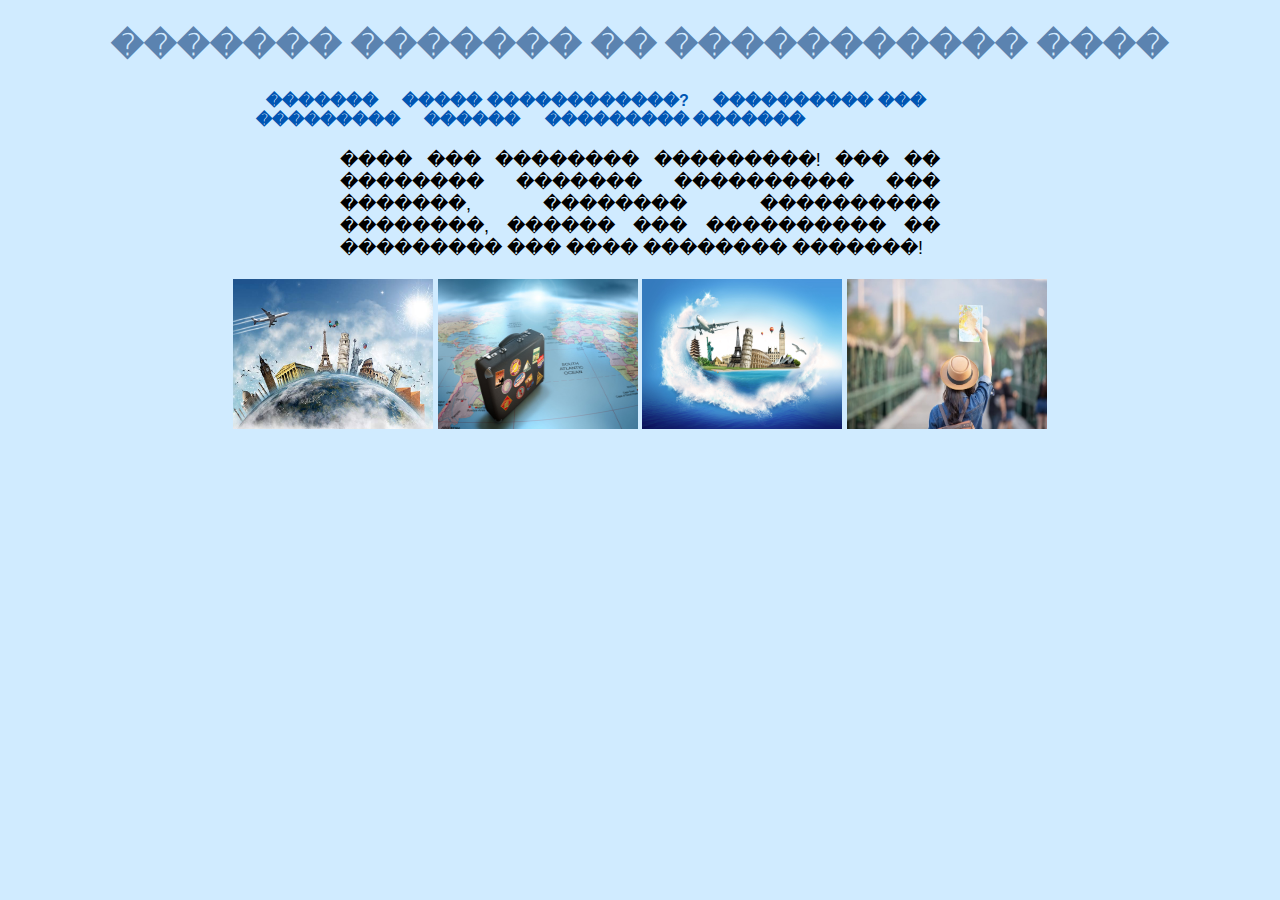
<file: index.html>
<!DOCTYPE html>
<head>
    <meta name="author" content="Kate">
    <title>������� ������� - ������</title>
    <link rel="stylesheet" href="styles.css">
</head>
<body>
    <h1>������� ������� �� ����������� ����</h1>
    <nav>
        <ul>
            <li><a href="index.html">�������</a></li>
            <li><a href="why-travel.html">����� ������������?</a></li>
            <li><a href="travel-information.html">���������� ��� ���������</a></li>
            <li><a href="tips.html">������</a></li>
			<li><a href="popular.html">��������� �������</a></li>
        </ul>
    </nav>
    <div class="content">
        <p>���� ��� �������� ���������! ��� �� �������� ������� ���������� ��� �������, 
        �������� ���������� ��������, ������ ��� ���������� �� ��������� ��� ���� �������� �������!</p>
    </div>
    <a href="image2.jpg" target="_blank">
        <img src="image2.jpg" width="200" height="150" alt="Travel Image">
    </a>
    <a href="image3.jpeg" target="_blank">
        <img src="image3.jpeg" width="200" height="150" alt="Travel Image">
    </a>
    <a href="image4.jpg" target="_blank">
        <img src="image4.jpg" width="200" height="150" alt="Travel Image">
    </a>
    <a href="image5.jpg" target="_blank">
        <img src="image5.jpg" width="200" height="150" alt="Travel Image">
    </a>
</body>
</html>
</file>
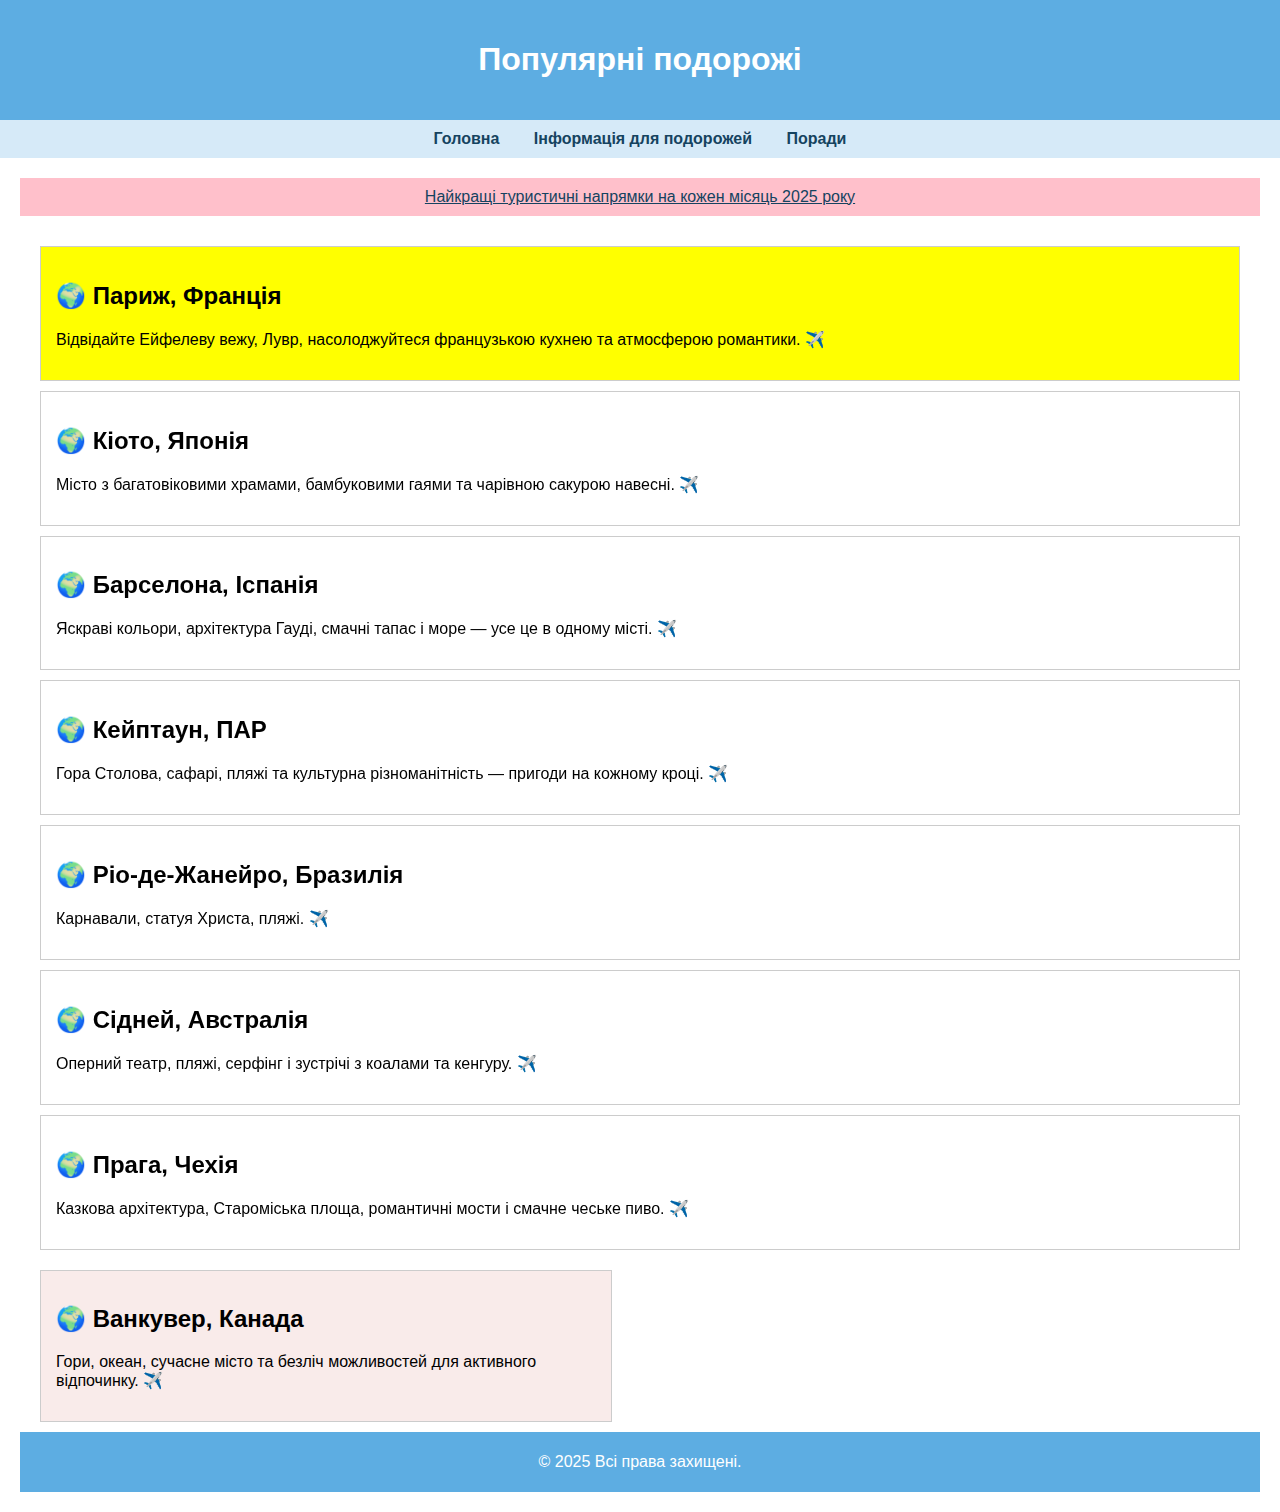
<file: popular.html>
<!DOCTYPE html>
<head>
  <meta charset="UTF-8">
  <title>Популярні подорожі</title>
  <link rel="stylesheet" href="style4.css">
</head>
<body>

  <div class="header">
    <h1>Популярні подорожі</h1>
  </div>

  <div class="menu">
    <a href="index.html">Головна</a>
    <a href="travel-information.html">Інформація для подорожей</a>
    <a href="tips.html">Поради</a>
  </div>

 <div class="content1">
    <div class="link1">
	  <a href="https://www.unian.ua/tourism/news/kudi-pojihati-u-2025-roci-naykrashchi-turistichni-napryamki-na-kozhen-misyac-12877866.html" target="_blank">Найкращі туристичні напрямки на кожен місяць 2025 року</a>
    </div>  


  <div class="content">


    <div class="destination">
      <h2><span>Париж, Франція</span></h2>
      <p>Відвідайте Ейфелеву вежу, Лувр, насолоджуйтеся французькою кухнею та атмосферою романтики.</p>
    </div>

    <div class="destination">
      <h2><span>Кіото, Японія</span></h2>
      <p>Місто з багатовіковими храмами, бамбуковими гаями та чарівною сакурою навесні.</p>
    </div>

    <div class="destination">
      <h2><span>Барселона, Іспанія</span></h2>
      <p>Яскраві кольори, архітектура Гауді, смачні тапас і море — усе це в одному місті.</p>
    </div>

    <div class="destination">
      <h2><span>Кейптаун, ПАР</span></h2>
      <p>Гора Столова, сафарі, пляжі та культурна різноманітність — пригоди на кожному кроці.</p>
    </div>

    <div class="destination">
      <h2><span>Ріо-де-Жанейро, Бразилія</span></h2>
      <p>Карнавали, статуя Христа, пляжі.</p>
    </div>

    <div class="destination">
      <h2><span>Сідней, Австралія</span></h2>
      <p>Оперний театр, пляжі, серфінг і зустрічі з коалами та кенгуру.</p>
    </div>

    <div class="destination">
      <h2><span>Прага, Чехія</span></h2>
      <p>Казкова архітектура, Староміська площа, романтичні мости і смачне чеське пиво.</p>
    </div>

    <div class="destination float-block">
      <h2><span>Ванкувер, Канада</span></h2>
      <p>Гори, океан, сучасне місто та безліч можливостей для активного відпочинку.</p>
    </div>

  </div>

  <div class="footer">
    <p>&copy; 2025 Всі права захищені.</p>
  </div>

</body>
</html>
</file>
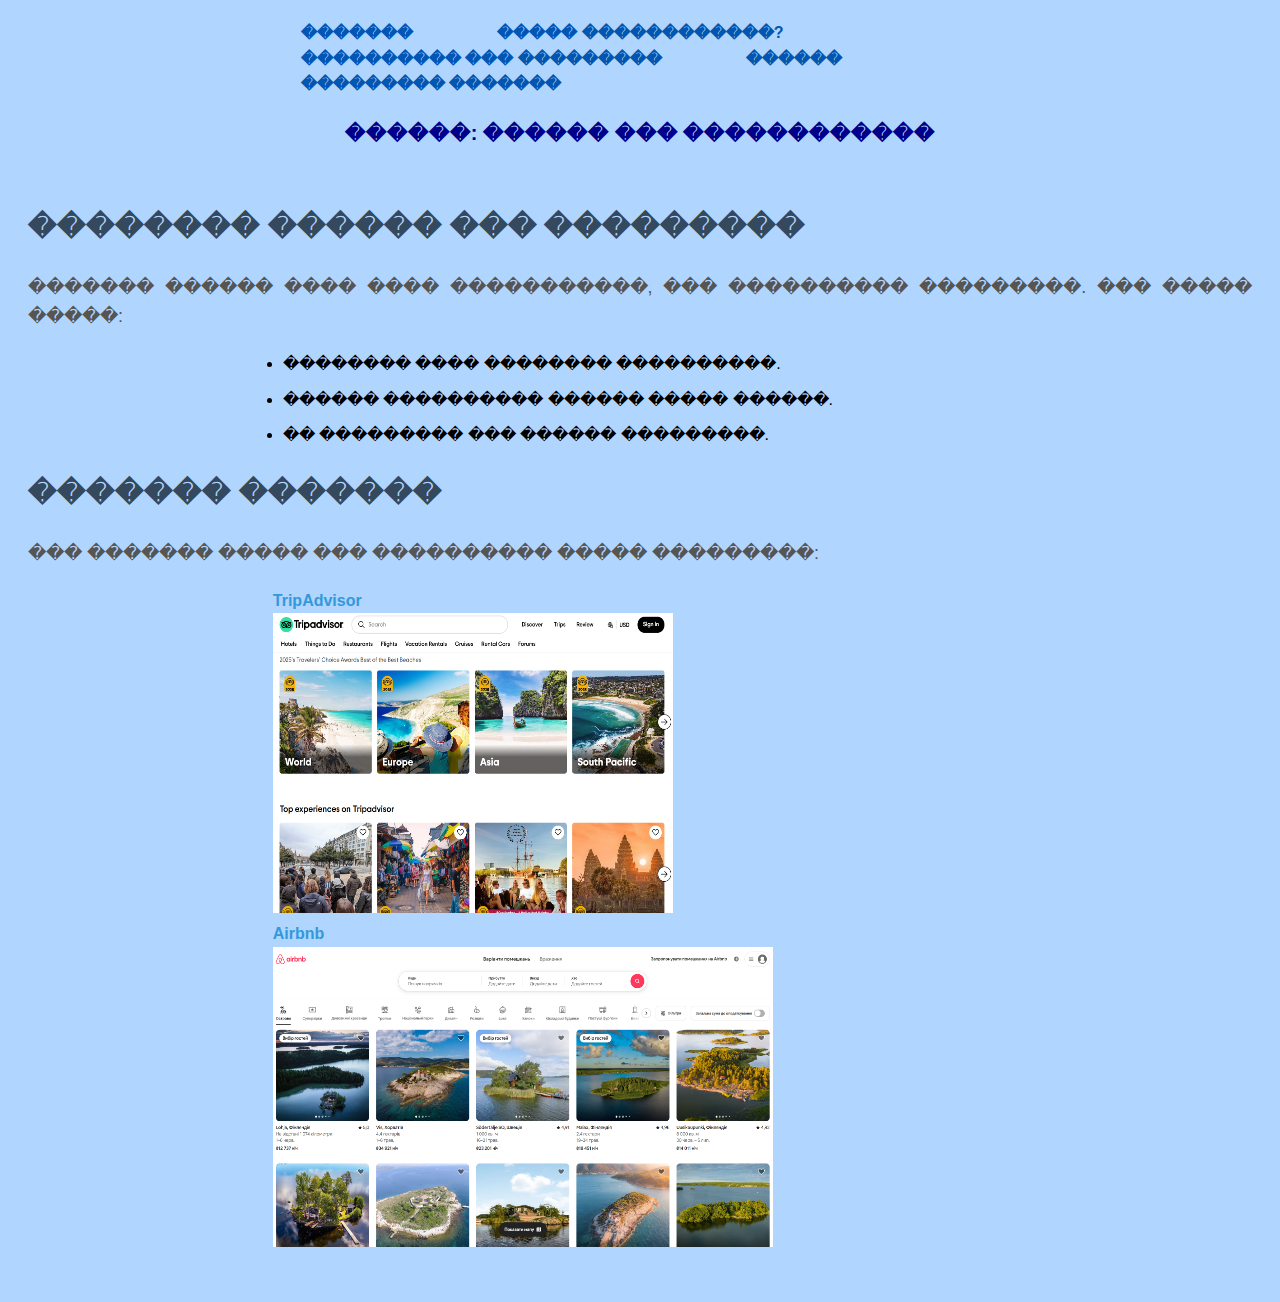
<file: tips.html>
<!DOCTYPE html>
<head>
    <title>������ - ������</title>
    <link rel="stylesheet" href="style3.css">
</head>
<body id="main-body">
     <nav>
        <ul>
            <li><a href="index.html">�������</a></li>
            <li><a href="why-travel.html">����� ������������?</a></li>
            <li><a href="travel-information.html">���������� ��� ���������</a></li>
            <li><a href="tips.html">������</a></li>
			<li><a href="popular.html">��������� �������</a></li>
        </ul>
    </nav>
     <header>
        <h1 id="page-header" style="color:darkblue; font-size:20px; text-align:left">������: ������ ��� ������������</h1>
    </header>
    <main class="content">
        <section class="tips-section" id="travel-tips">
            <h2 class="section-title">�������� ������ ��� ���������</h2>
            <p class="tip-description">������� ������ ���� ���� �����������, ��� ���������� ���������. ��� ����� �����:</p>
            <ul class="tips-list">
                <li class="tip-item">�������� ���� �������� ����������.</li>
                <li class="tip-item">������ ���������� ������ ����� ������.</li>
                <li class="tip-item">�� ��������� ��� ������ ���������.</li>
            </ul>
        </section>
        <section class="resources-section">
            <h2 class="section-title">������� �������</h2>
            <p class="resource-description">��� ������� ����� ��� ���������� ����� ���������:</p>
            <ul class="resources-list">
                <li><a class="resource-link" href="https://www.tripadvisor.com" target="_blank">TripAdvisor</a></li>
				
				 <a target="_blank">
                 <img src="image9.png" width="400" height="300" alt="Travel Image">
                 </a>
				 
                <li><a class="resource-link" href="https://www.airbnb.com" target="_blank">Airbnb</a></li>
				
				 <a target="_blank">
                 <img src="image10.png" width="500" height="300" alt="Travel Image">
                 </a>
				
            </ul>
        </section>
    </main>
</body>
</html>
</file>
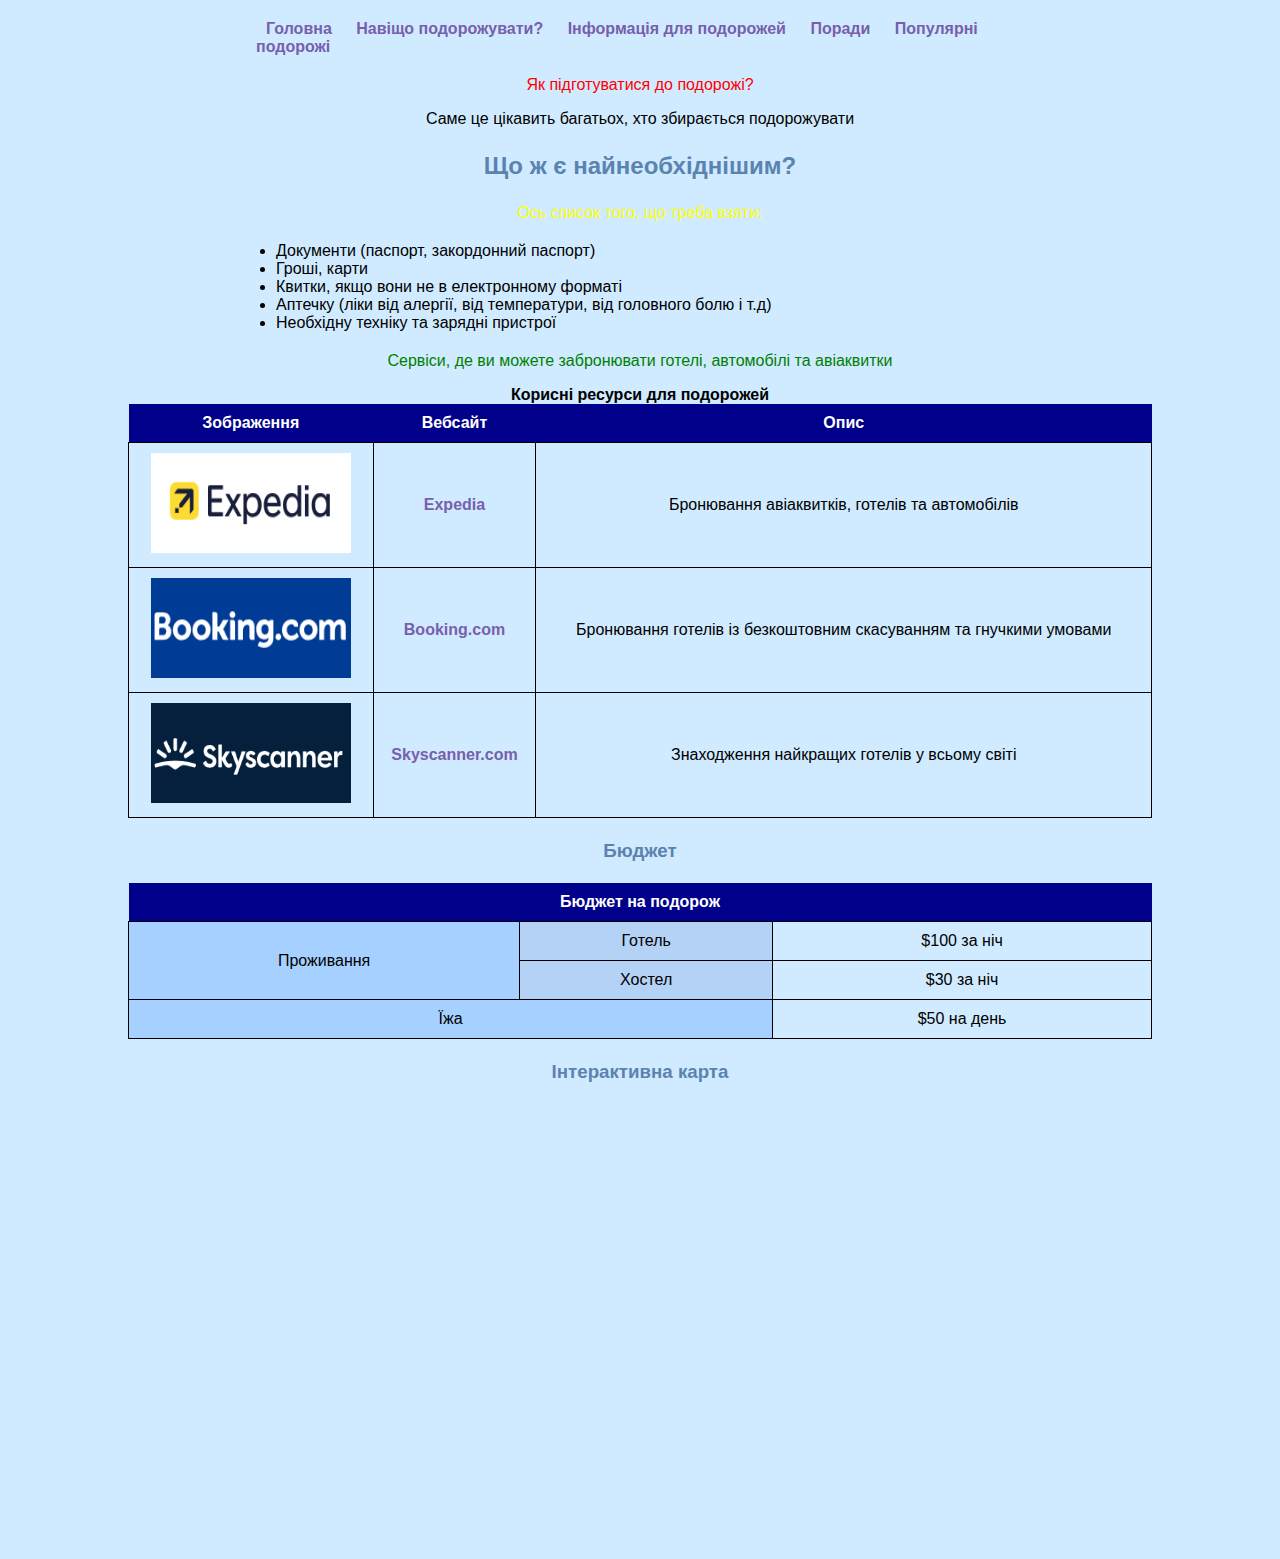
<file: travel-information.html>
<!DOCTYPE html>
<head>
    <title>Інформація для подорожей</title>
    <link rel="stylesheet" href="styles.css">
<!--використання оголошення !important-->
	 <style>
        a {
            color: #775fad !important;
        }
    </style>
</head>
<body>
    <nav>
        <ul>
            <li><a href="index.html">Головна</a></li>
            <li><a href="why-travel.html">Навіщо подорожувати?</a></li>
            <li><a href="travel-information.html">Інформація для подорожей</a></li>
            <li><a href="tips.html">Поради</a></li>
			<li><a href="popular.html">Популярні подорожі</a></li>
        </ul>
    </nav>
    
	
	
	<!--Дочірній селектор-->
<div class="container">
    <p>Як підготуватися до подорожі?</p>
    <span>
        <p>Саме це цікавить багатьох, хто збирається подорожувати</p>
    </span>
</div>

	<!--Контекстний селектор-->
<div class="context-example">
    <h2>Що ж є найнеобхіднішим?</h2>
    <p>Ось список того, що треба взяти:</p>
</div>

    <!--Сусідній селектор-->
<ul>
    <li>Документи (паспорт, закордонний паспорт)</li>
	<li>Гроші, карти</li>
    <li>Квитки, якщо вони не в електронному форматі</li>
    <li>Аптечку (ліки від алергії, від температури, від головного болю і т.д)</li>
	<li>Необхідну техніку та зарядні пристрої</li>
</ul>
<p>Сервіси, де ви можете забронювати готелі, автомобілі та авіаквитки</p>

	
	
	
	
	

    
    <!-- Таблиця 1 -->
    <table>
        <caption><b>Корисні ресурси для подорожей</b></caption>
        <tr>
            <th>Зображення</th>
            <th>Вебсайт</th>
            <th>Опис</th>
        </tr>
         <tr>
        <td><img src="imaget1.png" width="200" height="100" alt="Зображення подорожі 1"></td>
        <td><a href="https://www.expedia.com" target="_blank">Expedia</a></td>
        <td>Бронювання авіаквитків, готелів та автомобілів</td>
    </tr>
    <tr>
        <td><img src="imaget2.png" width="200" height="100" alt="Зображення подорожі 2"></td>
        <td><a href="https://www.booking.com" target="_blank">Booking.com</a></td>
        <td>Бронювання готелів із безкоштовним скасуванням та гнучкими умовами</td>
    </tr>
    <tr>
        <td><img src="imaget3.png" width="200" height="100" alt="Зображення подорожі 3"></td>
        <td><a href="https://www.skyscanner.com.ua/hotels" target="_blank">Skyscanner.com</a></td>
        <td>Знаходження найкращих готелів у всьому світі</td>
    </tr>
    </table>
    
    <!-- Таблиця 2 -->
    <h3>Бюджет</h3>
    <table>
        <tr>
            <th colspan="3">Бюджет на подорож</th>
        </tr>
        <tr>
            <td rowspan="2" style="background-color: #a6d0ff;">Проживання</td>
            <td style="background-color: #b3d2f5">Готель</td>
            <td>$100 за ніч</td>
        </tr>
        <tr>
            <td style="background-color: #b3d2f5">Хостел</td>
            <td>$30 за ніч</td>
        </tr>
        <tr>
            <td colspan="2" style="background-color: #a6d0ff;">Їжа</td>
            <td>$50 на день</td>
        </tr>
    </table>
    
    <!-- Карта -->
    <h3>Інтерактивна карта</h3>
    <iframe src="https://www.google.com/maps/embed?pb=!1m18!1m12!1m3!1d325516.56926392514!2d30.203055195063037!3d50.40200751266227!2m3!1f0!2f0!3f0!3m2!1i1024!2i768!4f13.1!3m3!1m2!1s0x40d4cf4ee15a4505%3A0x764931d2170146fe!2sKyiv%2C%20Ukraine%2C%2002000!5e0!3m2!1sen!2spl!4v1741045029708!5m2!1sen!2spl" width="600" height="450" style="border:0;" allowfullscreen="" loading="lazy"></iframe>
    
</body>
</html>
</file>
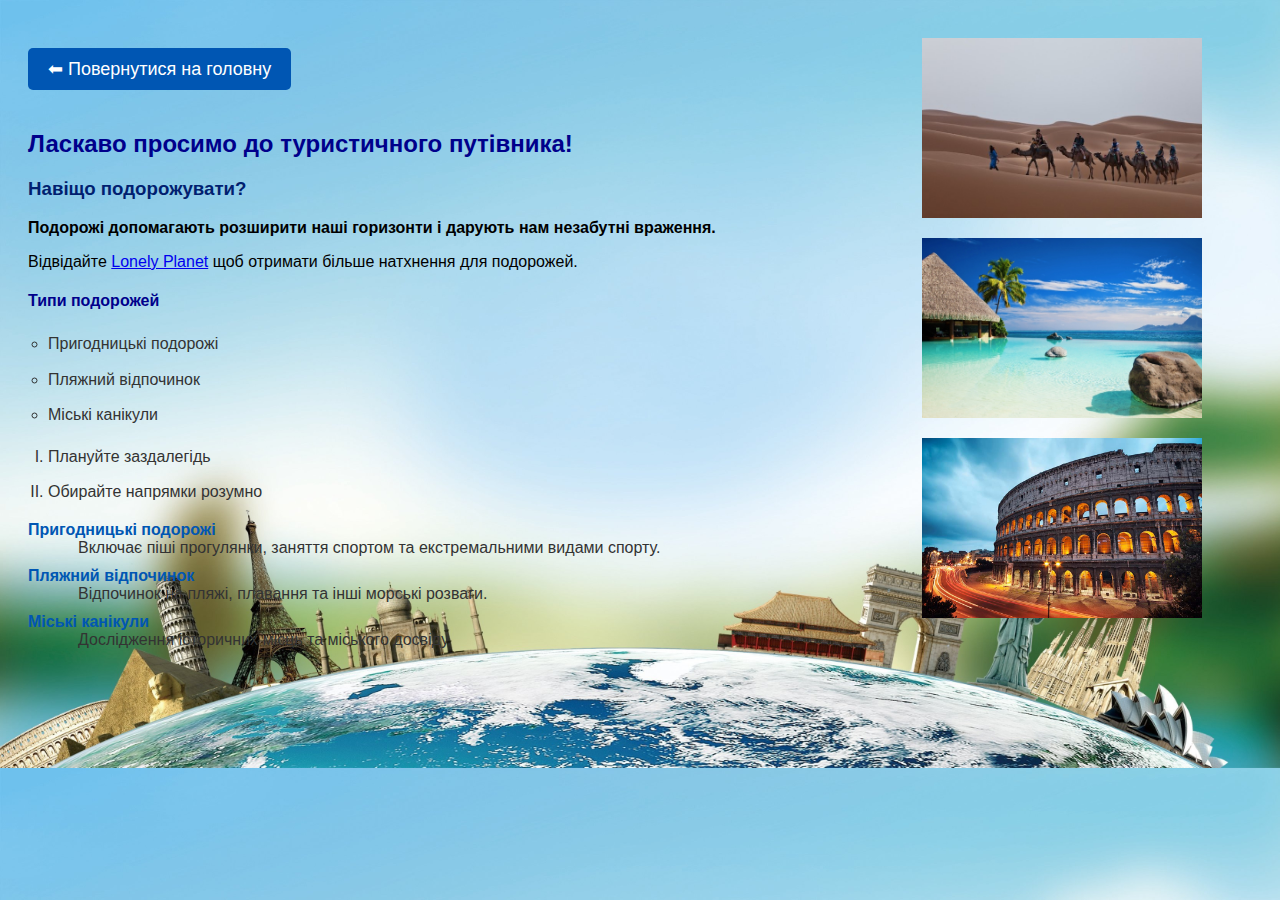
<file: why-travel.html>
<!DOCTYPE html>
<head>
    <title>Навіщо подорожувати?</title>
    <link rel="stylesheet" type="text/css" href="style2.css">
</head>
<body>
    <div class="content">
        <button class="home-button" onclick="window.location.href='index.html'">⬅ Повернутися на головну</button>
        
        <h2><b>Ласкаво просимо до туристичного путівника!</b></h2>
        
        <h3>Навіщо подорожувати?</h3>
        <p><b>Подорожі допомагають розширити наші горизонти і дарують нам незабутні враження.</b></p>
        
        <p>Відвідайте <a href="https://www.lonelyplanet.com/" target="_blank">Lonely Planet</a> щоб отримати більше натхнення для подорожей.</p>
        
        <h4>Типи подорожей</h4>
        <ul>
            <li>Пригодницькі подорожі</li>
            <li>Пляжний відпочинок</li>
            <li>Міські канікули</li>
        </ul>
        
        <ol>
            <li>Плануйте заздалегідь</li>
            <li>Обирайте напрямки розумно</li>
        </ol>
        
        <dl>
            <dt><b>Пригодницькі подорожі</b></dt>
            <dd>Включає піші прогулянки, заняття спортом та екстремальними видами спорту.</dd>
            <dt><b>Пляжний відпочинок</b></dt>
            <dd>Відпочинок на пляжі, плавання та інші морські розваги.</dd>
            <dt><b>Міські канікули</b></dt>
            <dd>Дослідження історичних місць та міського досвіду.</dd>
        </dl>
    </div>
    
    <div class="image-container">
        <a href="image6.jpg" target="_blank">
            <img src="image6.jpg" alt="Travel Image">
        </a>
        <a href="image7.jpg" target="_blank">
            <img src="image7.jpg" alt="Travel Image">
        </a>
        <a href="image8.jpg" target="_blank">
            <img src="image8.jpg" alt="Travel Image">
        </a>
    </div>
</body>
</html>
</file>
<file: styles.css>
/* Основні стилі для всіх сторінок */
body {
    background-color: #d0ebff;
    text-align: center;
    font-family: Arial, sans-serif;
    margin: 0;
    padding: 0;
}

/* Стилі для заголовків */
h1, h2, h3, h4 {
    color: #5b83b0;
    line-height: 1.5;
    text-align: center;
}

/* Стилі для посилань */
a {
    text-decoration: none;
    font-weight: bold;
    color: #0056b3;
}


/* Навігація (меню)*/
nav ul {
    list-style: none;
    padding: 0;
}

nav ul li {
    display: inline;
    margin: 0 10px;
}

/* Контейнер основного контенту */
.content {
    max-width: 600px;
    margin: 20px auto;
    font-size: 18px;
    text-align: justify;
}


/* Стилі для таблиць */
table {
    width: 80%;
    margin: auto;
    border-collapse: collapse;
}

th {
    background-color: darkblue;
    color: white;
    padding: 10px;
}

td {
    border: 1px solid black;
    padding: 10px;
    text-align: center;
}

/* Стилі для списків */
ul, ol, dl {
    margin: 20px auto;
    width: 60%;
    text-align: left;
}















/* Дочірній селектор */
.container > p {
    color: red;
}

/* Контекстний селектор */
.context-example p {
    color: blue;
}

/* Контекстний селектор */
.context-example > p {
    color: yellow;
}

/* Сусідній селектор */
ul + p {
    color: green;
}
</file>
<file: style4.css>
body {
  font-family: Arial, sans-serif;
  margin: 0;
  padding: 0;
}

.header {
  background-color: #5DADE2;
  color: white;
  padding: 20px;
  text-align: center;
  position: relative;
}

.menu {
  background-color: #D6EAF8;
  padding: 10px;
  text-align: center;
  position: sticky;
  top: 0;
}

.menu a {
  margin: 0 15px;
  text-decoration: none;
  color: #154360;
  font-weight: bold;
}

.menu a:link {
  color: #154360;
}

.menu a:visited {
  color: #7D3C98;
}

.menu a:hover {
  color: #E74C3C;
  text-decoration: underline;
}

.menu a:active {
  color: #1ABC9C;
}



.content1 {
  padding: 20px;
}


.link1 {
  background-color: pink;
  padding: 10px;
  text-align: center;
}

.link1 a: {
  margin: 0 20px;
  text-decoration: underline;
  color: #154360;
}

.link1 a:link {
  color: #154360;
}

.link1 a:visited {
  color: red;
}

.link1 a:hover {
  color: blue;
  text-decoration: none;
}

.link1 a:active {
  color: purple;
}




.content {
  padding: 20px;
}

.destination {
  border: 1px solid #ccc;
  margin: 10px 0;
  padding: 15px;
  position: relative;
}


.destination h2::before {
  content: "🌍 ";
}

.destination p::after {
  content: " ✈️";
}

/*плаваючий блок*/
.float-block {
  float: left;
  width: 45%;
  margin-right: 5%;
  background-color: #F9EBEA;
}


.destination:first-child {
  background-color: yellow;
}

.footer {
  clear: both;
  background-color: #5DADE2;
  color: white;
  text-align: center;
  padding: 5px;
  position: relative;
}
</file>
<file: style3.css>
/* Загальні стилі для сторінки */
body {
    background-color: #b0d5ff;
    font-family: Arial, sans-serif;
    line-height: 1.6;
}

/* Навігація */
a {
    text-decoration: none;
    font-weight: bold;
    color: #0056b3;
}
nav ul {
    list-style: none;
    padding: 0;
}
nav ul li {
    display: inline;
    margin: 0 40px;
}
ul {
    margin: 20px auto;
    width: 60%;
    text-align: left;
}

/* Заголовок */
#page-header {
    color: #2c3e50;
    text-align: center !important;
    margin-top: 20px;
}

/* Контент */
.content {
    padding: 20px;
}

/* Заголовки */
.section-title {
    font-size: 28px;
    color: #34495e;
}

/* Абзаци */
.tip-description, .resource-description {
    font-size: 18px;
    color: #555555;
    text-align: justify;
    margin-bottom: 20px;
}

/* Список порад */
.tips-list {
    list-style-type: disc;
    padding-left: 20px;
}
.tip-item {
    margin-bottom: 10px;
}

/* Список ресурсів */
.resources-list {
    list-style-type: none;
    padding-left: 0;
}
.resource-link {
    color: #3498db;
    text-decoration: none;
}
.resource-link:hover {
    color: #2426ab;
}
</file>
<file: style2.css>
body { 
    background-image: url('background.jpg'); 
    background-size: cover; 
    font-family: Verdana, sans-serif;
    display: flex;
    justify-content: space-between;
}

.content {
    flex: 1;
    padding: 20px;
    text-align: left;
}

/* Стилі для кнопки */
.home-button {
    display: inline-block;
    margin: 20px auto;
    padding: 10px 20px;
    background-color: #0056b3;
    color: white;
    text-decoration: none;
    font-size: 18px;
    border-radius: 5px;
    border: none;
    cursor: pointer;
}

.home-button:hover {
    background-color: #003d82;
}

/* Стилі для зображень */
.image-container {
    width: 320px;
    text-align: right;
    padding: 30px;
}

.image-container img {
    display: block;
    margin-bottom: 20px;
    width: 280px;
    height: 180px;
}

/* Стилі для маркованого списку */
ul {
    list-style-type: circle;
    padding-left: 20px; 
    font-size: 16px;
    color: #333; 
    line-height: 1.6;
}

ul li {
    margin-bottom: 10px; /* Відстань між елементами списку */
}

/* Стилі для нумерованого списку */
ol {
    list-style-type: upper-roman;
    padding-left: 20px;
    font-size: 16px;
    color: #333;
    line-height: 1.6;
}

ol li {
    margin-bottom: 10px;
}

/* Стилі для визначень у списку */
dl {
    font-size: 16px;
    color: #333;
}

dt {
    font-weight: bold; 
    color: #0056b3; 
}

dd {
    margin-bottom: 10px;
    padding-left: 10px; /* Відступ для описів */
}


/* Загальні стилі для тексту */
h2, h3, h4 {
    color: darkblue;
}

h3 {
    color: #011f70;
}
</file>
